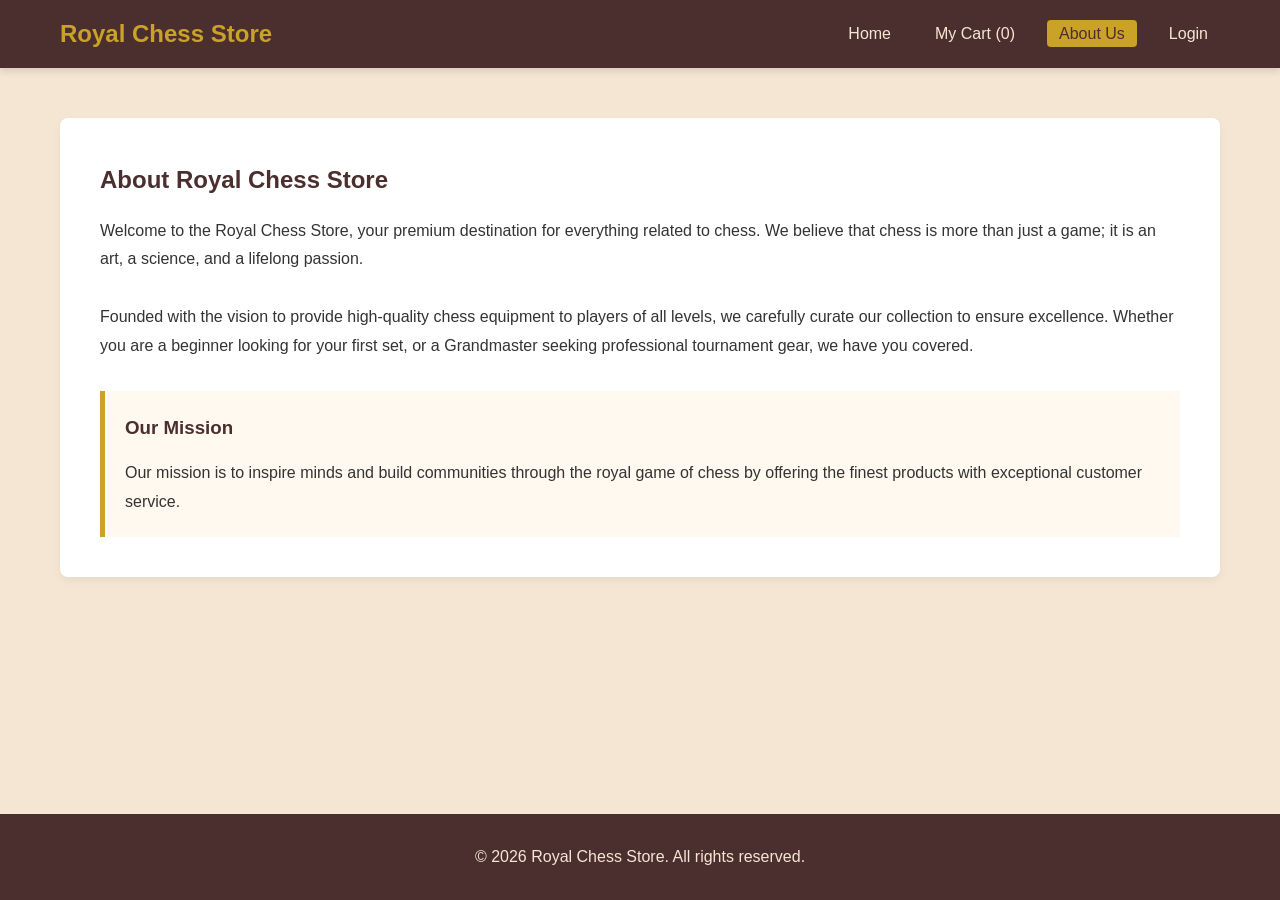
<file: about.html>
<!DOCTYPE html>
<html lang="en">

<head>
    <meta charset="UTF-8">
    <meta name="viewport" content="width=device-width, initial-scale=1.0">
    <title>Royal Chess Store - About Us</title>
    <link rel="stylesheet" href="about.css">
</head>

<body>

    <nav class="navbar">
        <div class="nav-container">
            <div class="logo">Royal Chess Store</div>
            <ul class="nav-links">
                <li><a href="index.html">Home</a></li>
                <li><a href="cart.html">My Cart (<span id="cart-count">0</span>)</a></li>
                <li><a href="about.html" class="active">About Us</a></li>
                <li><a href="login.html">Login</a></li>
            </ul>
        </div>
    </nav>


    <div class="page-container">
        <div class="about-card">
            <h2>About Royal Chess Store</h2>
            <p>Welcome to the Royal Chess Store, your premium destination for everything related to chess. We believe
                that chess is more than just a game; it is an art, a science, and a lifelong passion.</p>
            <br>
            <p>Founded with the vision to provide high-quality chess equipment to players of all levels, we carefully
                curate our collection to ensure excellence. Whether you are a beginner looking for your first set, or a
                Grandmaster seeking professional tournament gear, we have you covered.</p>

            <div class="mission-statement">
                <h3>Our Mission</h3>
                <p>Our mission is to inspire minds and build communities through the royal game of chess by offering the
                    finest products with exceptional customer service.</p>
            </div>
        </div>
    </div>


    <footer class="footer footer-fixed">
        <p>&copy; 2026 Royal Chess Store. All rights reserved.</p>
    </footer>

    <script src="about.js"></script>
</body>

</html>
</file>
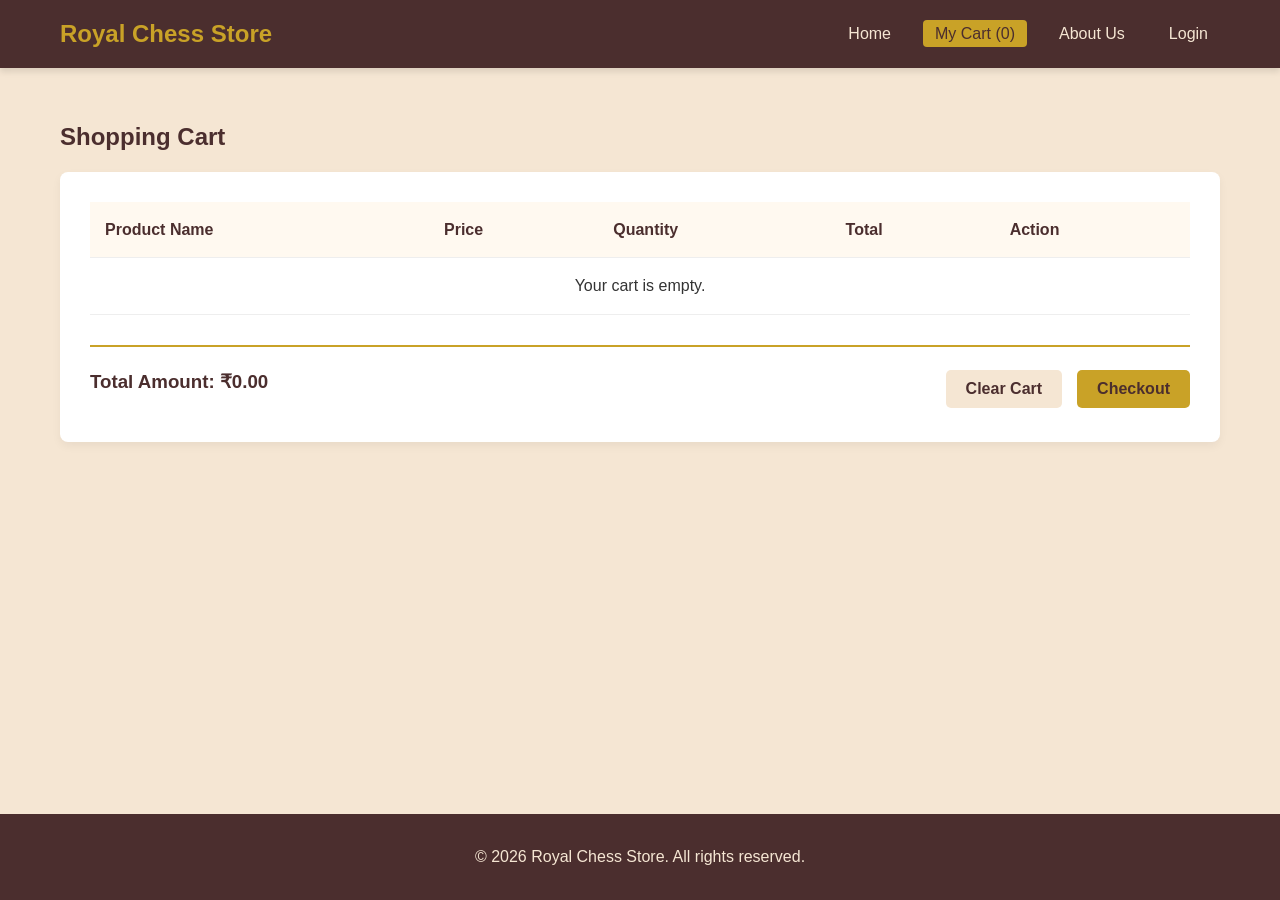
<file: cart.html>
<!DOCTYPE html>
<html lang="en">

<head>
    <meta charset="UTF-8">
    <meta name="viewport" content="width=device-width, initial-scale=1.0">
    <title>Royal Chess Store - My Cart</title>
    <link rel="stylesheet" href="cart.css">
</head>

<body>

    <nav class="navbar">
        <div class="nav-container">
            <div class="logo">Royal Chess Store</div>
            <ul class="nav-links">
                <li><a href="index.html">Home</a></li>
                <li><a href="cart.html" class="active">My Cart (<span id="cart-count">0</span>)</a></li>
                <li><a href="about.html">About Us</a></li>
                <li><a href="login.html">Login</a></li>
            </ul>
        </div>
    </nav>


    <div class="page-container">
        <h2>Shopping Cart</h2>
        <div class="cart-container">
            <table class="cart-table">
                <thead>
                    <tr>
                        <th>Product Name</th>
                        <th>Price</th>
                        <th>Quantity</th>
                        <th>Total</th>
                        <th>Action</th>
                    </tr>
                </thead>
                <tbody id="cart-items">

                </tbody>
            </table>

            <div class="cart-summary">
                <h3>Total Amount: ₹<span id="cart-total">0.00</span></h3>
                <div class="cart-actions">
                    <button class="btn" onclick="clearCart()">Clear Cart</button>
                    <button class="btn btn-primary"
                        onclick="alert('Proceeding to checkout.')">Checkout</button>
                </div>
            </div>
        </div>
    </div>


    <footer class="footer footer-fixed">
        <p>&copy; 2026 Royal Chess Store. All rights reserved.</p>
    </footer>

    <script src="cart.js"></script>
</body>


</html>
</file>
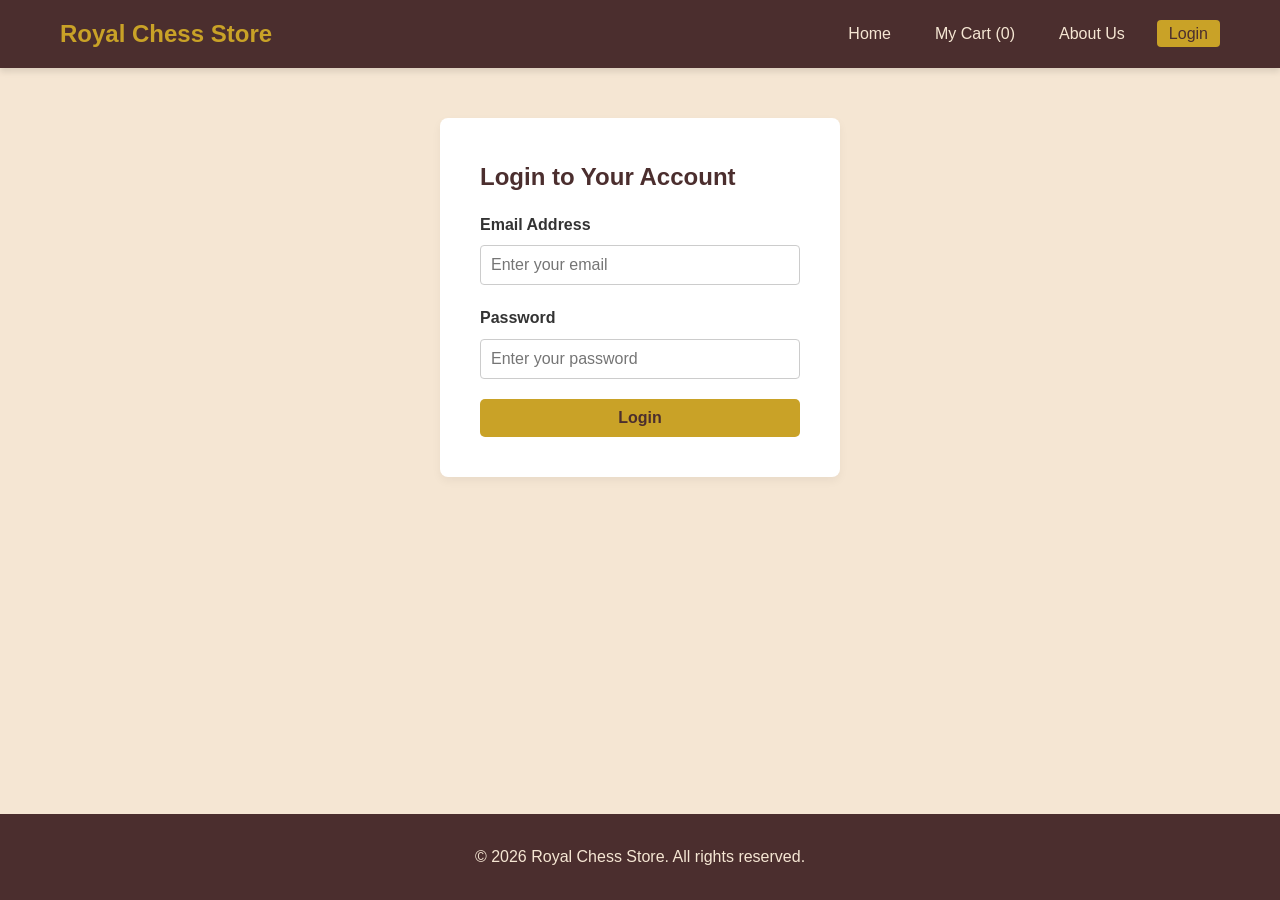
<file: login.html>
<!DOCTYPE html>
<html lang="en">

<head>
    <meta charset="UTF-8">
    <meta name="viewport" content="width=device-width, initial-scale=1.0">
    <title>Royal Chess Store - Login</title>
    <link rel="stylesheet" href="login.css">
</head>

<body>

    <nav class="navbar">
        <div class="nav-container">
            <div class="logo">Royal Chess Store</div>
            <ul class="nav-links">
                <li><a href="index.html">Home</a></li>
                <li><a href="cart.html">My Cart (<span id="cart-count">0</span>)</a></li>
                <li><a href="about.html">About Us</a></li>
                <li><a href="login.html" class="active">Login</a></li>
            </ul>
        </div>
    </nav>


    <div class="page-container">
        <div class="login-container">
            <h2>Login to Your Account</h2>
            <form id="login-form" onsubmit="handleLogin(event)">
                <div class="form-group">
                    <label for="email">Email Address</label>
                    <input type="text" id="email" placeholder="Enter your email">
                    <small id="email-error" class="error-message"></small>
                </div>

                <div class="form-group">
                    <label for="password">Password</label>
                    <input type="password" id="password" placeholder="Enter your password">
                    <small id="password-error" class="error-message"></small>
                </div>

                <button type="submit" class="btn btn-primary btn-block">Login</button>
            </form>
        </div>
    </div>


    <footer class="footer footer-fixed">
        <p>&copy; 2026 Royal Chess Store. All rights reserved.</p>
    </footer>

    <script src="login.js"></script>
</body>

</html>
</file>
<file: about.css>
* {
    margin: 0;
    padding: 0;
    box-sizing: border-box;
    font-family: Arial, sans-serif;
}

body {
    background-color: #F5E6D3; 
    color: #333333;
    line-height: 1.6;
}


h1, h2, h3 {
    color: #4B2E2E; 
    margin-bottom: 15px;
}

a {
    text-decoration: none;
    color: #4B2E2E;
}


.nav-container, .products-section, .page-container {
    width: 1200px;
    margin: 0 auto;
    padding: 20px;
}


.navbar {
    background-color: #4B2E2E;
    color: #F5E6D3;
    padding: 15px 0;
    box-shadow: 0 4px 6px rgba(0, 0, 0, 0.1);
}

.nav-container {
    display: flex;
    justify-content: space-between;
    align-items: center;
    padding: 0 20px;
}

.logo {
    font-size: 24px;
    font-weight: bold;
    color: #C9A227; 
}

.nav-links {
    list-style: none;
    display: flex;
    gap: 20px;
}

.nav-links li a {
    color: #F5E6D3;
    font-size: 16px;
    padding: 5px 12px;
    border-radius: 4px;
    transition: background-color 0.3s ease, color 0.3s ease;
}

.nav-links li a:hover, .nav-links li a.active {
    background-color: #C9A227;
    color: #4B2E2E;
}


.hero {
    background-color: #4B2E2E;
    color: #F5E6D3;
    text-align: center;
    padding: 80px 20px;
    border-bottom: 5px solid #C9A227;
}

.hero h1 {
    color: #C9A227;
    font-size: 48px;
    margin-bottom: 10px;
}

.hero p {
    font-size: 20px;
    margin-bottom: 30px;
}


.btn {
    display: inline-block;
    padding: 10px 20px;
    background-color: #F5E6D3;
    color: #4B2E2E;
    border: none;
    border-radius: 5px;
    font-size: 16px;
    font-weight: bold;
    cursor: pointer;
    transition: background-color 0.3s ease, transform 0.2s;
    text-align: center;
}

.btn-primary {
    background-color: #C9A227;
    color: #4B2E2E;
}

.btn:hover {
    background-color: #333333;
    color: #F5E6D3;
    transform: translateY(-2px);
}
.btn-primary:hover {
    background-color: #b38f20;
    color: #FFFFFF;
}

.btn-block {
    display: block;
    width: 100%;
}

.btn-danger {
    background-color: #d9534f;
    color: white;
}
.btn-danger:hover {
    background-color: #c9302c;
    color: white;
}


.products-section {
    padding-top: 50px;
    padding-bottom: 50px;
    text-align: center;
}

.product-grid {
    display: grid;
    grid-template-columns: repeat(3, 1fr);
    gap: 30px;
    margin-top: 30px;
}


.product-card {
    background-color: #FFFFFF;
    border-radius: 8px;
    padding: 20px;
    box-shadow: 0 4px 10px rgba(0, 0, 0, 0.05);
    text-align: center;
    transition: transform 0.3s ease, box-shadow 0.3s ease;
}

.product-card:hover {
    transform: translateY(-5px);
    box-shadow: 0 8px 15px rgba(0, 0, 0, 0.1);
}

.product-image {
    background-color: #e0d0bc;
    height: 200px;
    border-radius: 4px;
    margin-bottom: 15px;
    display: flex;
    align-items: center;
    justify-content: center;
    color: #666;
    font-style: italic;
}

.price {
    font-size: 18px;
    font-weight: bold;
    color: #C9A227;
    margin-bottom: 15px;
}


.footer {
    background-color: #4B2E2E;
    color: #F5E6D3;
    text-align: center;
    padding: 30px 20px;
    margin-top: 50px;
    width: 100%;
}

.footer-links {
    margin-top: 10px;
}
.footer-links a {
    color: #C9A227;
    margin: 0 10px;
}
.footer-links a:hover {
    text-decoration: underline;
}

.footer-fixed {
    position: fixed;
    bottom: 0;
    left: 0;
    width: 100%;
}


.page-container {
    min-height: calc(100vh - 250px);
    padding-top: 50px;
    padding-bottom: 80px;
}


.about-card {
    background-color: #FFFFFF;
    border-radius: 8px;
    padding: 40px;
    box-shadow: 0 4px 10px rgba(0, 0, 0, 0.05);
    line-height: 1.8;
}

.mission-statement {
    margin-top: 30px;
    padding: 20px;
    background-color: #FFF9F0;
    border-left: 5px solid #C9A227;
}


.login-container {
    background-color: #FFFFFF;
    width: 400px;
    margin: 0 auto;
    padding: 40px;
    border-radius: 8px;
    box-shadow: 0 4px 10px rgba(0, 0, 0, 0.05);
}

.form-group {
    margin-bottom: 20px;
    text-align: left;
}

.form-group label {
    display: block;
    margin-bottom: 8px;
    font-weight: bold;
}

.form-group input {
    width: 100%;
    padding: 10px;
    border: 1px solid #ccc;
    border-radius: 4px;
    font-size: 16px;
    transition: border-color 0.3s;
}

.form-group input:focus {
    outline: none;
    border-color: #C9A227;
}

.error-message {
    color: #d9534f;
    font-size: 13px;
    display: none;
    margin-top: 5px;
}


.cart-container {
    background-color: #FFFFFF;
    border-radius: 8px;
    padding: 30px;
    box-shadow: 0 4px 10px rgba(0, 0, 0, 0.05);
}

.cart-table {
    width: 100%;
    border-collapse: collapse;
    margin-bottom: 30px;
}

.cart-table th, .cart-table td {
    padding: 15px;
    text-align: left;
    border-bottom: 1px solid #eee;
}

.cart-table th {
    background-color: #FFF9F0;
    color: #4B2E2E;
}

.cart-summary {
    display: flex;
    justify-content: space-between;
    align-items: center;
    padding-top: 20px;
    border-top: 2px solid #C9A227;
}

.cart-actions {
    display: flex;
    gap: 15px;
}
</file>
<file: cart.css>
* {
    margin: 0;
    padding: 0;
    box-sizing: border-box;
    font-family: Arial, sans-serif;
}

body {
    background-color: #F5E6D3; 
    color: #333333;
    line-height: 1.6;
}


h1, h2, h3 {
    color: #4B2E2E; 
    margin-bottom: 15px;
}

a {
    text-decoration: none;
    color: #4B2E2E;
}


.nav-container, .products-section, .page-container {
    width: 1200px;
    margin: 0 auto;
    padding: 20px;
}


.navbar {
    background-color: #4B2E2E;
    color: #F5E6D3;
    padding: 15px 0;
    box-shadow: 0 4px 6px rgba(0, 0, 0, 0.1);
}

.nav-container {
    display: flex;
    justify-content: space-between;
    align-items: center;
    padding: 0 20px;
}

.logo {
    font-size: 24px;
    font-weight: bold;
    color: #C9A227; 
}

.nav-links {
    list-style: none;
    display: flex;
    gap: 20px;
}

.nav-links li a {
    color: #F5E6D3;
    font-size: 16px;
    padding: 5px 12px;
    border-radius: 4px;
    transition: background-color 0.3s ease, color 0.3s ease;
}

.nav-links li a:hover, .nav-links li a.active {
    background-color: #C9A227;
    color: #4B2E2E;
}


.hero {
    background-color: #4B2E2E;
    color: #F5E6D3;
    text-align: center;
    padding: 80px 20px;
    border-bottom: 5px solid #C9A227;
}

.hero h1 {
    color: #C9A227;
    font-size: 48px;
    margin-bottom: 10px;
}

.hero p {
    font-size: 20px;
    margin-bottom: 30px;
}


.btn {
    display: inline-block;
    padding: 10px 20px;
    background-color: #F5E6D3;
    color: #4B2E2E;
    border: none;
    border-radius: 5px;
    font-size: 16px;
    font-weight: bold;
    cursor: pointer;
    transition: background-color 0.3s ease, transform 0.2s;
    text-align: center;
}

.btn-primary {
    background-color: #C9A227;
    color: #4B2E2E;
}

.btn:hover {
    background-color: #333333;
    color: #F5E6D3;
    transform: translateY(-2px);
}
.btn-primary:hover {
    background-color: #b38f20;
    color: #FFFFFF;
}

.btn-block {
    display: block;
    width: 100%;
}

.btn-danger {
    background-color: #d9534f;
    color: white;
}
.btn-danger:hover {
    background-color: #c9302c;
    color: white;
}


.products-section {
    padding-top: 50px;
    padding-bottom: 50px;
    text-align: center;
}

.product-grid {
    display: grid;
    grid-template-columns: repeat(3, 1fr);
    gap: 30px;
    margin-top: 30px;
}


.product-card {
    background-color: #FFFFFF;
    border-radius: 8px;
    padding: 20px;
    box-shadow: 0 4px 10px rgba(0, 0, 0, 0.05);
    text-align: center;
    transition: transform 0.3s ease, box-shadow 0.3s ease;
}

.product-card:hover {
    transform: translateY(-5px);
    box-shadow: 0 8px 15px rgba(0, 0, 0, 0.1);
}

.product-image {
    background-color: #e0d0bc;
    height: 200px;
    border-radius: 4px;
    margin-bottom: 15px;
    display: flex;
    align-items: center;
    justify-content: center;
    color: #666;
    font-style: italic;
}

.price {
    font-size: 18px;
    font-weight: bold;
    color: #C9A227;
    margin-bottom: 15px;
}


.footer {
    background-color: #4B2E2E;
    color: #F5E6D3;
    text-align: center;
    padding: 30px 20px;
    margin-top: 50px;
    width: 100%;
}

.footer-links {
    margin-top: 10px;
}
.footer-links a {
    color: #C9A227;
    margin: 0 10px;
}
.footer-links a:hover {
    text-decoration: underline;
}

.footer-fixed {
    position: fixed;
    bottom: 0;
    left: 0;
    width: 100%;
}


.page-container {
    min-height: calc(100vh - 250px);
    padding-top: 50px;
    padding-bottom: 80px;
}


.about-card {
    background-color: #FFFFFF;
    border-radius: 8px;
    padding: 40px;
    box-shadow: 0 4px 10px rgba(0, 0, 0, 0.05);
    line-height: 1.8;
}

.mission-statement {
    margin-top: 30px;
    padding: 20px;
    background-color: #FFF9F0;
    border-left: 5px solid #C9A227;
}


.login-container {
    background-color: #FFFFFF;
    width: 400px;
    margin: 0 auto;
    padding: 40px;
    border-radius: 8px;
    box-shadow: 0 4px 10px rgba(0, 0, 0, 0.05);
}

.form-group {
    margin-bottom: 20px;
    text-align: left;
}

.form-group label {
    display: block;
    margin-bottom: 8px;
    font-weight: bold;
}

.form-group input {
    width: 100%;
    padding: 10px;
    border: 1px solid #ccc;
    border-radius: 4px;
    font-size: 16px;
    transition: border-color 0.3s;
}

.form-group input:focus {
    outline: none;
    border-color: #C9A227;
}

.error-message {
    color: #d9534f;
    font-size: 13px;
    display: none;
    margin-top: 5px;
}


.cart-container {
    background-color: #FFFFFF;
    border-radius: 8px;
    padding: 30px;
    box-shadow: 0 4px 10px rgba(0, 0, 0, 0.05);
}

.cart-table {
    width: 100%;
    border-collapse: collapse;
    margin-bottom: 30px;
}

.cart-table th, .cart-table td {
    padding: 15px;
    text-align: left;
    border-bottom: 1px solid #eee;
}

.cart-table th {
    background-color: #FFF9F0;
    color: #4B2E2E;
}

.cart-summary {
    display: flex;
    justify-content: space-between;
    align-items: center;
    padding-top: 20px;
    border-top: 2px solid #C9A227;
}

.cart-actions {
    display: flex;
    gap: 15px;
}
</file>
<file: login.css>
* {
    margin: 0;
    padding: 0;
    box-sizing: border-box;
    font-family: Arial, sans-serif;
}

body {
    background-color: #F5E6D3;
    color: #333333;
    line-height: 1.6;
}


h1,
h2,
h3 {
    color: #4B2E2E;
    margin-bottom: 15px;
}

a {
    text-decoration: none;
    color: #4B2E2E;
}


.nav-container,
.products-section,
.page-container {
    width: 1200px;
    margin: 0 auto;
    padding: 20px;
}


.navbar {
    background-color: #4B2E2E;
    color: #F5E6D3;
    padding: 15px 0;
    box-shadow: 0 4px 6px rgba(0, 0, 0, 0.1);
}

.nav-container {
    display: flex;
    justify-content: space-between;
    align-items: center;
    padding: 0 20px;
}

.logo {
    font-size: 24px;
    font-weight: bold;
    color: #C9A227;
}

.nav-links {
    list-style: none;
    display: flex;
    gap: 20px;
}

.nav-links li a {
    color: #F5E6D3;
    font-size: 16px;
    padding: 5px 12px;
    border-radius: 4px;
    transition: background-color 0.3s ease, color 0.3s ease;
}

.nav-links li a:hover,
.nav-links li a.active {
    background-color: #C9A227;
    color: #4B2E2E;
}


.hero {
    background-color: #4B2E2E;
    color: #F5E6D3;
    text-align: center;
    padding: 80px 20px;
    border-bottom: 5px solid #C9A227;
}

.hero h1 {
    color: #C9A227;
    font-size: 48px;
    margin-bottom: 10px;
}

.hero p {
    font-size: 20px;
    margin-bottom: 30px;
}


.btn {
    display: inline-block;
    padding: 10px 20px;
    background-color: #F5E6D3;
    color: #4B2E2E;
    border: none;
    border-radius: 5px;
    font-size: 16px;
    font-weight: bold;
    cursor: pointer;
    transition: background-color 0.3s ease, transform 0.2s;
    text-align: center;
}

.btn-primary {
    background-color: #C9A227;
    color: #4B2E2E;
}

.btn:hover {
    background-color: #333333;
    color: #F5E6D3;
    transform: translateY(-2px);
}

.btn-primary:hover {
    background-color: #b38f20;
    color: #FFFFFF;
}

.btn-block {
    display: block;
    width: 100%;
}

.btn-danger {
    background-color: #d9534f;
    color: white;
}

.btn-danger:hover {
    background-color: #c9302c;
    color: white;
}


.products-section {
    padding-top: 50px;
    padding-bottom: 50px;
    text-align: center;
}

.product-grid {
    display: grid;
    grid-template-columns: repeat(3, 1fr);
    gap: 30px;
    margin-top: 30px;
}


.product-card {
    background-color: #FFFFFF;
    border-radius: 8px;
    padding: 20px;
    box-shadow: 0 4px 10px rgba(0, 0, 0, 0.05);
    text-align: center;
    transition: transform 0.3s ease, box-shadow 0.3s ease;
}

.product-card:hover {
    transform: translateY(-5px);
    box-shadow: 0 8px 15px rgba(0, 0, 0, 0.1);
}

.product-image {
    background-color: #e0d0bc;
    height: 200px;
    border-radius: 4px;
    margin-bottom: 15px;
    display: flex;
    align-items: center;
    justify-content: center;
    color: #666;
    font-style: italic;
}

.price {
    font-size: 18px;
    font-weight: bold;
    color: #C9A227;
    margin-bottom: 15px;
}


.footer {
    background-color: #4B2E2E;
    color: #F5E6D3;
    text-align: center;
    padding: 30px 20px;
    margin-top: 50px;
    width: 100%;
}

.footer-links {
    margin-top: 10px;
}

.footer-links a {
    color: #C9A227;
    margin: 0 10px;
}

.footer-links a:hover {
    text-decoration: underline;
}

.footer-fixed {
    position: fixed;
    bottom: 0;
    left: 0;
    width: 100%;
}


.page-container {
    min-height: calc(100vh - 250px);
    padding-top: 50px;
    padding-bottom: 80px;
}


.about-card {
    background-color: #FFFFFF;
    border-radius: 8px;
    padding: 40px;
    box-shadow: 0 4px 10px rgba(0, 0, 0, 0.05);
    line-height: 1.8;
}

.mission-statement {
    margin-top: 30px;
    padding: 20px;
    background-color: #FFF9F0;
    border-left: 5px solid #C9A227;
}


.login-container {
    background-color: #FFFFFF;
    width: 400px;
    margin: 0 auto;
    padding: 40px;
    border-radius: 8px;
    box-shadow: 0 4px 10px rgba(0, 0, 0, 0.05);
}

.form-group {
    margin-bottom: 20px;
    text-align: left;
}

.form-group label {
    display: block;
    margin-bottom: 8px;
    font-weight: bold;
}

.form-group input {
    width: 100%;
    padding: 10px;
    border: 1px solid #ccc;
    border-radius: 4px;
    font-size: 16px;
    transition: border-color 0.3s;
}

.form-group input:focus {
    outline: none;
    border-color: #C9A227;
}

.error-message {
    color: #d9534f;
    font-size: 13px;
    display: none;
    margin-top: 5px;
}


.cart-container {
    background-color: #FFFFFF;
    border-radius: 8px;
    padding: 30px;
    box-shadow: 0 4px 10px rgba(0, 0, 0, 0.05);
}

.cart-table {
    width: 100%;
    border-collapse: collapse;
    margin-bottom: 30px;
}

.cart-table th,
.cart-table td {
    padding: 15px;
    text-align: left;
    border-bottom: 1px solid #eee;
}

.cart-table th {
    background-color: #FFF9F0;
    color: #4B2E2E;
}

.cart-summary {
    display: flex;
    justify-content: space-between;
    align-items: center;
    padding-top: 20px;
    border-top: 2px solid #C9A227;
}

.cart-actions {
    display: flex;
    gap: 15px;
}
</file>
